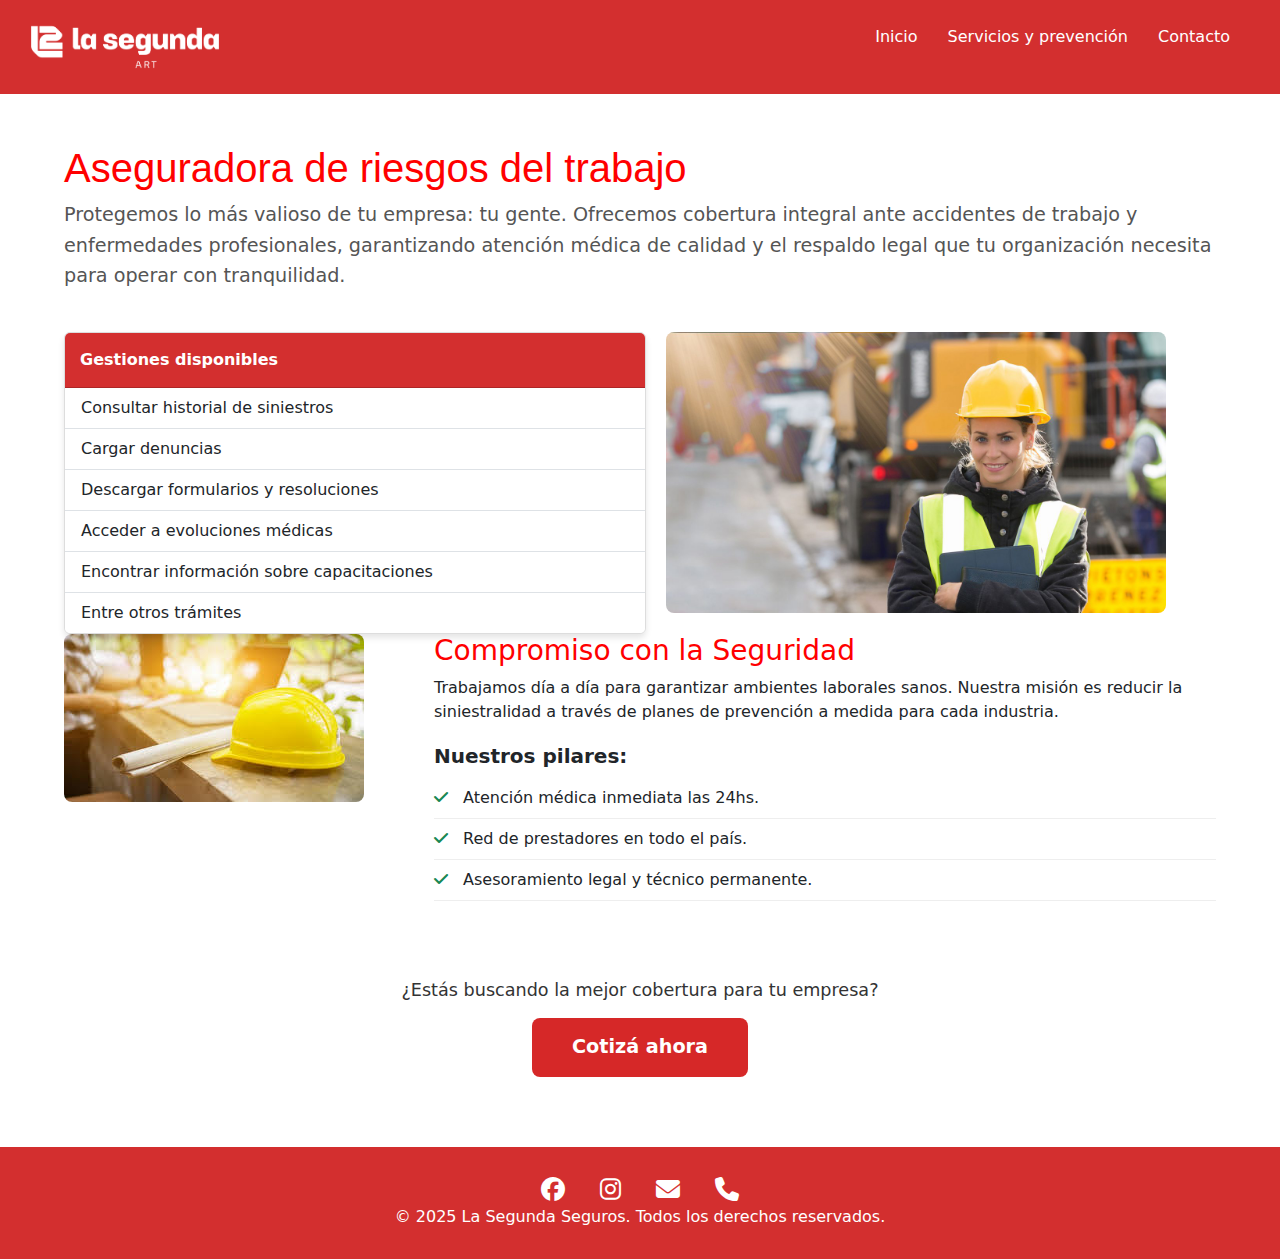
<file: index.html>
<!DOCTYPE html>
<html lang="es">
<head>
    <meta charset="UTF-8">
    <meta name="viewport" content="width=device-width, initial-scale=1.0">
    <title>Seguros ART - Inicio</title>
    
    <link href="https://cdn.jsdelivr.net/npm/bootstrap@5.3.0/dist/css/bootstrap.min.css" rel="stylesheet">
    
    <link rel="stylesheet" href="https://cdnjs.cloudflare.com/ajax/libs/font-awesome/6.4.0/css/all.min.css">
    
    <link rel="stylesheet" href="./CSS/style.css">
</head>

<body>
    
    <header>
        <img src="./img/logo.png" alt="Logo">
        <nav>
            <ul class="lista-header">
                <li><a href="#">Inicio</a></li>
                <li><a href="./page/servicios.html">Servicios y prevención</a></li>
                <li><a href="./page/contacto.html">Contacto</a></li>
            </ul>
        </nav>
    </header>

    <main class="contenedor-principal"> 
        
        <h1 class="texto-rojo">Aseguradora de riesgos del trabajo</h1>
        
        <p class="texto-intro">
            Protegemos lo más valioso de tu empresa: tu gente. Ofrecemos cobertura integral ante accidentes de trabajo y enfermedades profesionales, garantizando atención médica de calidad y el respaldo legal que tu organización necesita para operar con tranquilidad.
        </p>
        
        <div class="contenedor-flex seccion-separada">
            <div class="card shadow-card">
                <div class="card-header encabezado-rojo">
                <strong>Gestiones disponibles</strong>
                </div>
                <ul class="list-group list-group-flush">
                    <li class="list-group-item">Consultar historial de siniestros</li>
                    <li class="list-group-item">Cargar denuncias</li>
                    <li class="list-group-item">Descargar formularios y resoluciones</li>
                    <li class="list-group-item">Acceder a evoluciones médicas</li>
                    <li class="list-group-item">Encontrar información sobre capacitaciones</li>
                    <li class="list-group-item">Entre otros trámites</li>
                </ul>
            </div>
            
            <img src="./img/mujer.jpg" alt="segurosART" class="imagen-lateral">
        </div>

        <div class="contenedor-flex altura-total">
            
            <img src="./img/casco.jpeg" alt="casco-trabajador" class="imagen-casco">

            <div>
                <h3 class="texto-rojo">Compromiso con la Seguridad</h3>
                <p>Trabajamos día a día para garantizar ambientes laborales sanos. Nuestra misión es reducir la siniestralidad a través de planes de prevención a medida para cada industria.</p>
                
                <h5 class="subtitulo-pilares">Nuestros pilares:</h5>
                
                <ul class="lista-pilares">
                    <li><i class="fa-solid fa-check icono-check"></i> Atención médica inmediata las 24hs.</li>
                    <li><i class="fa-solid fa-check icono-check"></i> Red de prestadores en todo el país.</li>
                    <li><i class="fa-solid fa-check icono-check"></i> Asesoramiento legal y técnico permanente.</li>
                </ul>
            </div>

        </div>

        <div class="cta-final">
            <p class="cta-texto">¿Estás buscando la mejor cobertura para tu empresa?</p>
            <button type="button" class="boton-cotizar">
                Cotizá ahora
            </button>
        </div>

    </main>
    
    <footer class="footer-rojo">
        <div class="iconos-contacto">
            <i class="fa-brands fa-facebook"></i>
            <i class="fa-brands fa-instagram"></i>
            <i class="fa-solid fa-envelope"></i>
            <i class="fa-solid fa-phone"></i>
        </div>
        <p>© 2025 La Segunda Seguros. Todos los derechos reservados.</p>
    </footer>

    <script src="https://cdn.jsdelivr.net/npm/bootstrap@5.3.0/dist/js/bootstrap.bundle.min.js"></script>
</body>
</html>
</file>
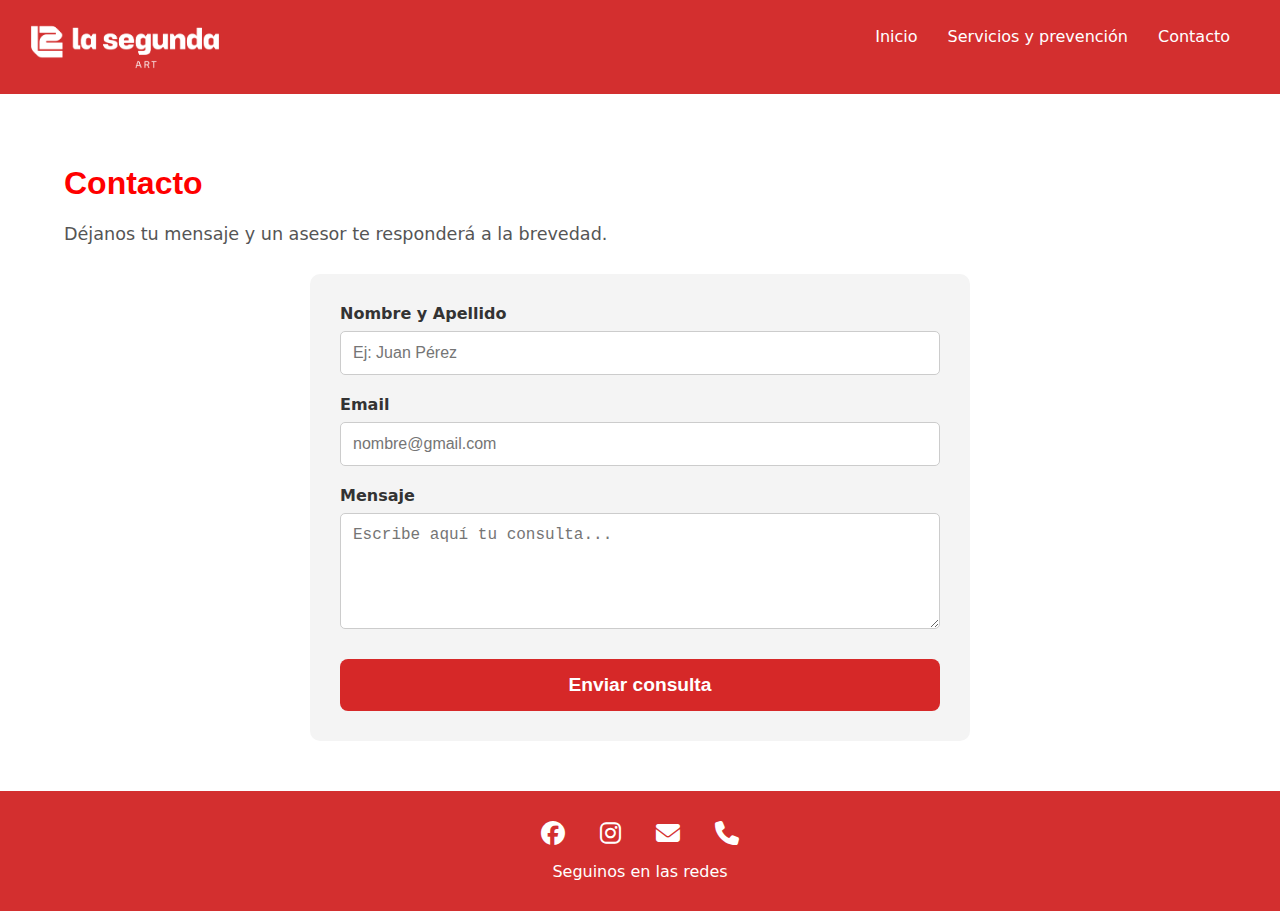
<file: page/contacto.html>
<!DOCTYPE html>
<html lang="es">
<head>
    <meta charset="UTF-8">
    <meta name="viewport" content="width=device-width, initial-scale=1.0">
    <title>Seguros ART - Contacto</title>
    
    <link rel="stylesheet" href="../CSS/style.css">
    <link rel="stylesheet" href="https://cdnjs.cloudflare.com/ajax/libs/font-awesome/6.4.0/css/all.min.css">
</head>

<body>
    
    <header>
        <img src="../img/logo.png" alt="Logo">

        <nav>
            <ul class="lista-header">
                <li><a href="../index.html">Inicio</a></li>
                <li><a href="./servicios.html">Servicios y prevención</a></li>
                <li><a href="#">Contacto</a></li>
            </ul>
        </nav>
    </header>

    <main class="contenedor-principal">
        
        <h1 class="texto-rojo margen-inferior">Contacto</h1>
        <p class="descripcion-contacto">Déjanos tu mensaje y un asesor te responderá a la brevedad.</p>

        <form class="formulario-contacto" action="#" method="POST">
            
            <div class="grupo-input">
                <label for="nombre">Nombre y Apellido</label>
                <input type="text" id="nombre" name="nombre" placeholder="Ej: Juan Pérez" required>
            </div>

            <div class="grupo-input">
                <label for="email">Email</label>
                <input type="email" id="email" name="email" placeholder="nombre@gmail.com" required>
            </div>

            <div class="grupo-input">
                <label for="mensaje">Mensaje</label>
                <textarea id="mensaje" name="mensaje" rows="5" placeholder="Escribe aquí tu consulta..."></textarea>
            </div>

            <button type="submit" class="boton-cotizar boton-ancho">Enviar consulta</button>

        </form>

    </main>

    <footer class="footer-rojo">
        <div class="iconos-contacto">
            <i class="fa-brands fa-facebook"></i>
            <i class="fa-brands fa-instagram"></i>
            <i class="fa-solid fa-envelope"></i>
            <i class="fa-solid fa-phone"></i>
        </div>
        <p>Seguinos en las redes</p>
    </footer>

</body>
</html>
</file>
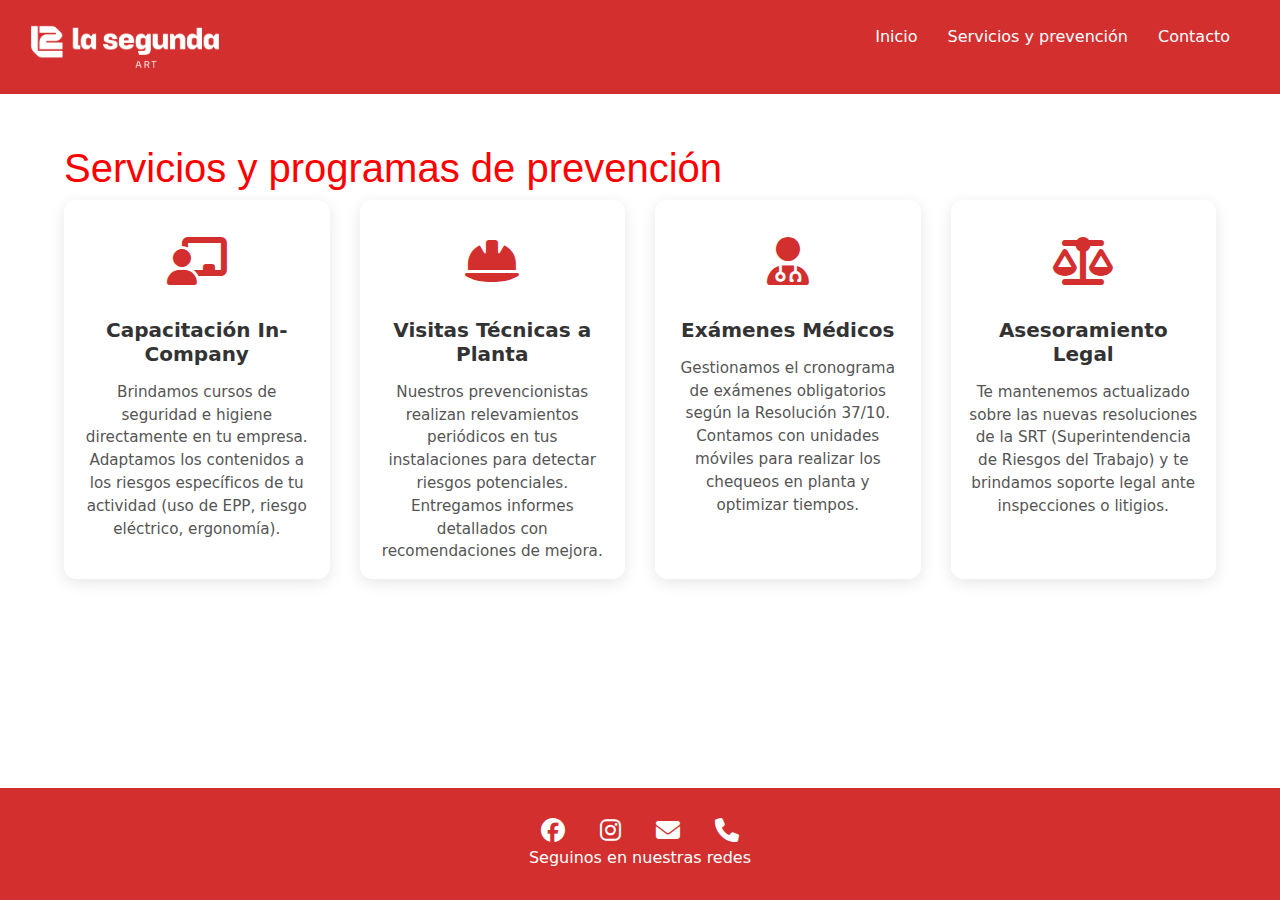
<file: page/servicios.html>
<!DOCTYPE html>
<html lang="es">
<head>
    <meta charset="UTF-8">
    <meta name="viewport" content="width=device-width, initial-scale=1.0">
    <title>La segunda - Servicios</title>

    <link href="https://cdn.jsdelivr.net/npm/bootstrap@5.3.0/dist/css/bootstrap.min.css" rel="stylesheet">
    <link rel="stylesheet" href="https://cdnjs.cloudflare.com/ajax/libs/font-awesome/6.4.0/css/all.min.css">
    
    <link rel="stylesheet" href="../CSS/style.css">
</head>

<body>
    <header>
        <img src="../img/logo.png" alt="Logo de la empresa">
        <nav>
            <ul class="lista-header">
                <li><a href="../index.html">Inicio</a></li>
                <li><a href="#">Servicios y prevención</a></li>
                <li><a href="./contacto.html">Contacto</a></li>
            </ul>
        </nav>
    </header>

    <main class="contenedor-principal"> 
        
        <h1 class="texto-rojo margen-inferior">Servicios y programas de prevención</h1>

        <div class="grid-servicios">

            <div class="card card-servicio">
                <div class="card-body">
                    <div class="icono-servicio">
                        <i class="fa-solid fa-chalkboard-user"></i>
                    </div>
                    <h5 class="card-title titulo-servicio">Capacitación In-Company</h5>
                    <p class="card-text">
                        Brindamos cursos de seguridad e higiene directamente en tu empresa. Adaptamos los contenidos a los riesgos específicos de tu actividad (uso de EPP, riesgo eléctrico, ergonomía).
                    </p>
                </div>
            </div>

            <div class="card card-servicio">
                <div class="card-body">
                    <div class="icono-servicio">
                        <i class="fa-solid fa-helmet-safety"></i>
                    </div>
                    <h5 class="card-title titulo-servicio">Visitas Técnicas a Planta</h5>
                    <p class="card-text">
                        Nuestros prevencionistas realizan relevamientos periódicos en tus instalaciones para detectar riesgos potenciales. Entregamos informes detallados con recomendaciones de mejora.
                    </p>
                </div>
            </div>

            <div class="card card-servicio">
                <div class="card-body">
                    <div class="icono-servicio">
                        <i class="fa-solid fa-user-doctor"></i>
                    </div>
                    <h5 class="card-title titulo-servicio">Exámenes Médicos</h5>
                    <p class="card-text">
                        Gestionamos el cronograma de exámenes obligatorios según la Resolución 37/10. Contamos con unidades móviles para realizar los chequeos en planta y optimizar tiempos.
                    </p>
                </div>
            </div>

            <div class="card card-servicio">
                <div class="card-body">
                    <div class="icono-servicio">
                        <i class="fa-solid fa-scale-balanced"></i>
                    </div>
                    <h5 class="card-title titulo-servicio">Asesoramiento Legal</h5>
                    <p class="card-text">
                        Te mantenemos actualizado sobre las nuevas resoluciones de la SRT (Superintendencia de Riesgos del Trabajo) y te brindamos soporte legal ante inspecciones o litigios.
                    </p>
                </div>
            </div>

        </div>
    </main>

    <footer class="footer-rojo">
        <div class="iconos-contacto">
            <i class="fa-brands fa-facebook"></i>
            <i class="fa-brands fa-instagram"></i>
            <i class="fa-solid fa-envelope"></i>
            <i class="fa-solid fa-phone"></i>
        </div>
        <p>Seguinos en nuestras redes</p>
    </footer>

    <script src="https://cdn.jsdelivr.net/npm/bootstrap@5.3.0/dist/js/bootstrap.bundle.min.js"></script>
</body>
</html>
</file>
<file: CSS/style.css>
/* _variables.scss */
/* sass/_layout.scss */
html, body {
  height: 100%;
  margin: 0;
}

body {
  display: flex;
  flex-direction: column;
  min-height: 100vh;
}

.contenedor-principal {
  flex: 1;
  width: 90%;
  max-width: 1200px;
  margin: 50px auto;
}

.footer-rojo {
  flex-shrink: 0;
}

.card-servicio {
  border-radius: 12px;
  box-shadow: 0 4px 15px rgba(0, 0, 0, 0.1);
  background-color: white;
}

/* estilos generales  */
body {
  font-family: system-ui, -apple-system, "Segoe UI", Roboto, "Helvetica Neue", Arial, sans-serif;
  margin: 0;
  padding: 0;
}

a {
  text-decoration: none;
  color: white;
}

h1,
h2 {
  font-family: "Gill Sans", "Gill Sans MT", Calibri, "Trebuchet MS", sans-serif;
}

h2 {
  color: rgb(90, 88, 88);
}

.texto-rojo {
  color: red;
}

/* --- header --- */
header {
  background-color: #D32F2F;
  display: flex;
  justify-content: space-between;
}
header img {
  width: 250px;
}

nav {
  margin-right: 30px;
  margin-bottom: 20px;
  flex-grow: 1;
}

.lista-header {
  display: flex;
  justify-content: flex-end;
  align-items: center;
  list-style: none;
  gap: 30px;
  margin: 0;
  padding: 0;
  margin-right: 20px;
  height: 100%;
}

.texto-intro {
  font-size: 1.2rem;
  color: #555;
  margin-bottom: 40px;
  line-height: 1.6;
}

.contenedor-flex {
  display: flex;
  align-items: flex-start;
  justify-content: space-between;
  gap: 20px;
}
.contenedor-flex img {
  margin-right: 50px;
  width: 500px;
  height: 100%;
  object-fit: cover;
  border-radius: 8px;
}

.imagen-lateral,
.imagen-casco {
  width: 600px;
  max-width: 100%;
  height: auto;
  border-radius: 8px;
  object-fit: cover;
}

/* tarjetas */
.shadow-card {
  border: 1px solid #ddd;
  width: 100%;
  box-shadow: 0 4px 6px rgba(0, 0, 0, 0.1);
}

.encabezado-rojo {
  background-color: #D32F2F !important;
  color: white !important;
  padding: 15px;
}

/* --- listas --- */
.subtitulo-pilares {
  margin-top: 20px;
  margin-bottom: 10px;
  font-weight: bold;
}

.lista-pilares {
  list-style: none;
  padding-left: 0;
}
.lista-pilares li {
  padding: 8px 0;
  border-bottom: 1px solid #eee;
}

.icono-check {
  color: #198754;
  margin-right: 10px;
}

/* --- boton --- */
.boton-cotizar {
  padding: 15px 40px;
  font-size: 1.2rem;
  font-weight: bold;
  border: none;
  border-radius: 8px;
  cursor: pointer;
  text-align: center;
  transition: background-color 0.3s ease, transform 0.2s ease;
}
.boton-cotizar:hover {
  background-color: rgb(171.031496063, 31.968503937, 31.968503937);
  transform: scale(1.05);
}
.boton-cotizar {
  background-color: #d62828;
  color: white;
}

.boton-ancho {
  width: 100%;
  margin-top: 10px;
}

.cta-final {
  text-align: center;
  margin-top: 60px;
  margin-bottom: 20px;
}
.cta-final .cta-texto {
  font-size: 1.1rem;
  margin-bottom: 15px;
  color: #333;
}

/* --- page servicios --- */
.grid-servicios {
  display: grid;
  grid-template-columns: repeat(auto-fit, minmax(250px, 1fr));
  gap: 30px;
}

.card-servicio {
  height: 100%;
  text-align: center;
  border: none;
  transition: transform 0.3s ease-out, box-shadow 0.3s ease-out;
}
.card-servicio .icono-servicio {
  font-size: 3rem;
  color: #D32F2F;
  margin: 10px 0 20px 0;
  transition: transform 0.3s ease;
}
.card-servicio .titulo-servicio {
  font-weight: bold;
  margin-bottom: 15px;
  color: #333;
}
.card-servicio .card-text {
  color: #555;
  font-size: 0.95rem;
}
.card-servicio:hover {
  transform: translateY(-10px);
  box-shadow: 0 12px 20px rgba(0, 0, 0, 0.2);
}
.card-servicio:hover .icono-servicio {
  transform: scale(1.1);
}

/* --- page contacto --- */
.formulario-contacto {
  background-color: #f4f4f4;
  padding: 30px;
  border-radius: 10px;
  max-width: 600px;
  margin: 0 auto;
}

.grupo-input {
  margin-bottom: 20px;
  display: flex;
  flex-direction: column;
}
.grupo-input label {
  font-weight: bold;
  margin-bottom: 8px;
  color: #333;
}
.grupo-input input,
.grupo-input select,
.grupo-input textarea {
  padding: 12px;
  border: 1px solid #ccc;
  border-radius: 5px;
  font-size: 1rem;
  width: 100%;
  box-sizing: border-box;
}

.descripcion-contacto {
  margin-bottom: 30px;
  font-size: 1.1rem;
  color: #555;
}

/* --- footer --- */
.footer-rojo {
  background-color: #D32F2F;
  color: white;
  text-align: center;
  padding: 30px 0;
  margin-top: auto;
}
.footer-rojo p {
  margin-bottom: 0;
}
.footer-rojo .iconos-contacto i {
  color: white;
  font-size: 24px;
  margin: 0 15px;
}

/* --- responsive tablet --- */
@media (max-width: 768px) {
  .contenedor-principal {
    width: 95%;
    margin: 30px auto;
  }
  header {
    flex-direction: column;
    align-items: center;
    padding: 15px 0;
  }
  header img {
    width: 200px;
  }
  header nav {
    margin-right: 0;
    margin-bottom: 0;
  }
  .lista-header {
    justify-content: center;
    margin-right: 0;
    gap: 20px;
  }
  .contenedor-flex {
    flex-direction: column;
    align-items: center;
    text-align: center;
    gap: 30px;
  }
  .contenedor-flex img {
    width: 80%;
    margin-right: 0;
    margin-bottom: 20px;
    order: -1;
  }
  .contenedor-flex .lista-pilares {
    text-align: left;
    display: inline-block;
  }
  .grid-servicios {
    grid-template-columns: repeat(2, 1fr);
    gap: 20px;
  }
}
/* --- reponsive celular --- */
@media (max-width: 480px) {
  .contenedor-principal {
    width: 95%;
    margin: 20px auto;
  }
  header {
    flex-direction: column;
    gap: 15px;
    text-align: center;
  }
  header img {
    width: 180px;
  }
  .lista-header {
    flex-direction: column;
    margin-right: 0;
  }
  .contenedor-flex {
    flex-direction: column;
    align-items: center;
  }
  .contenedor-flex img {
    margin-right: 0;
    order: -1;
  }
  .grid-servicios {
    grid-template-columns: 1fr;
  }
}

/*# sourceMappingURL=style.css.map */
</file>
